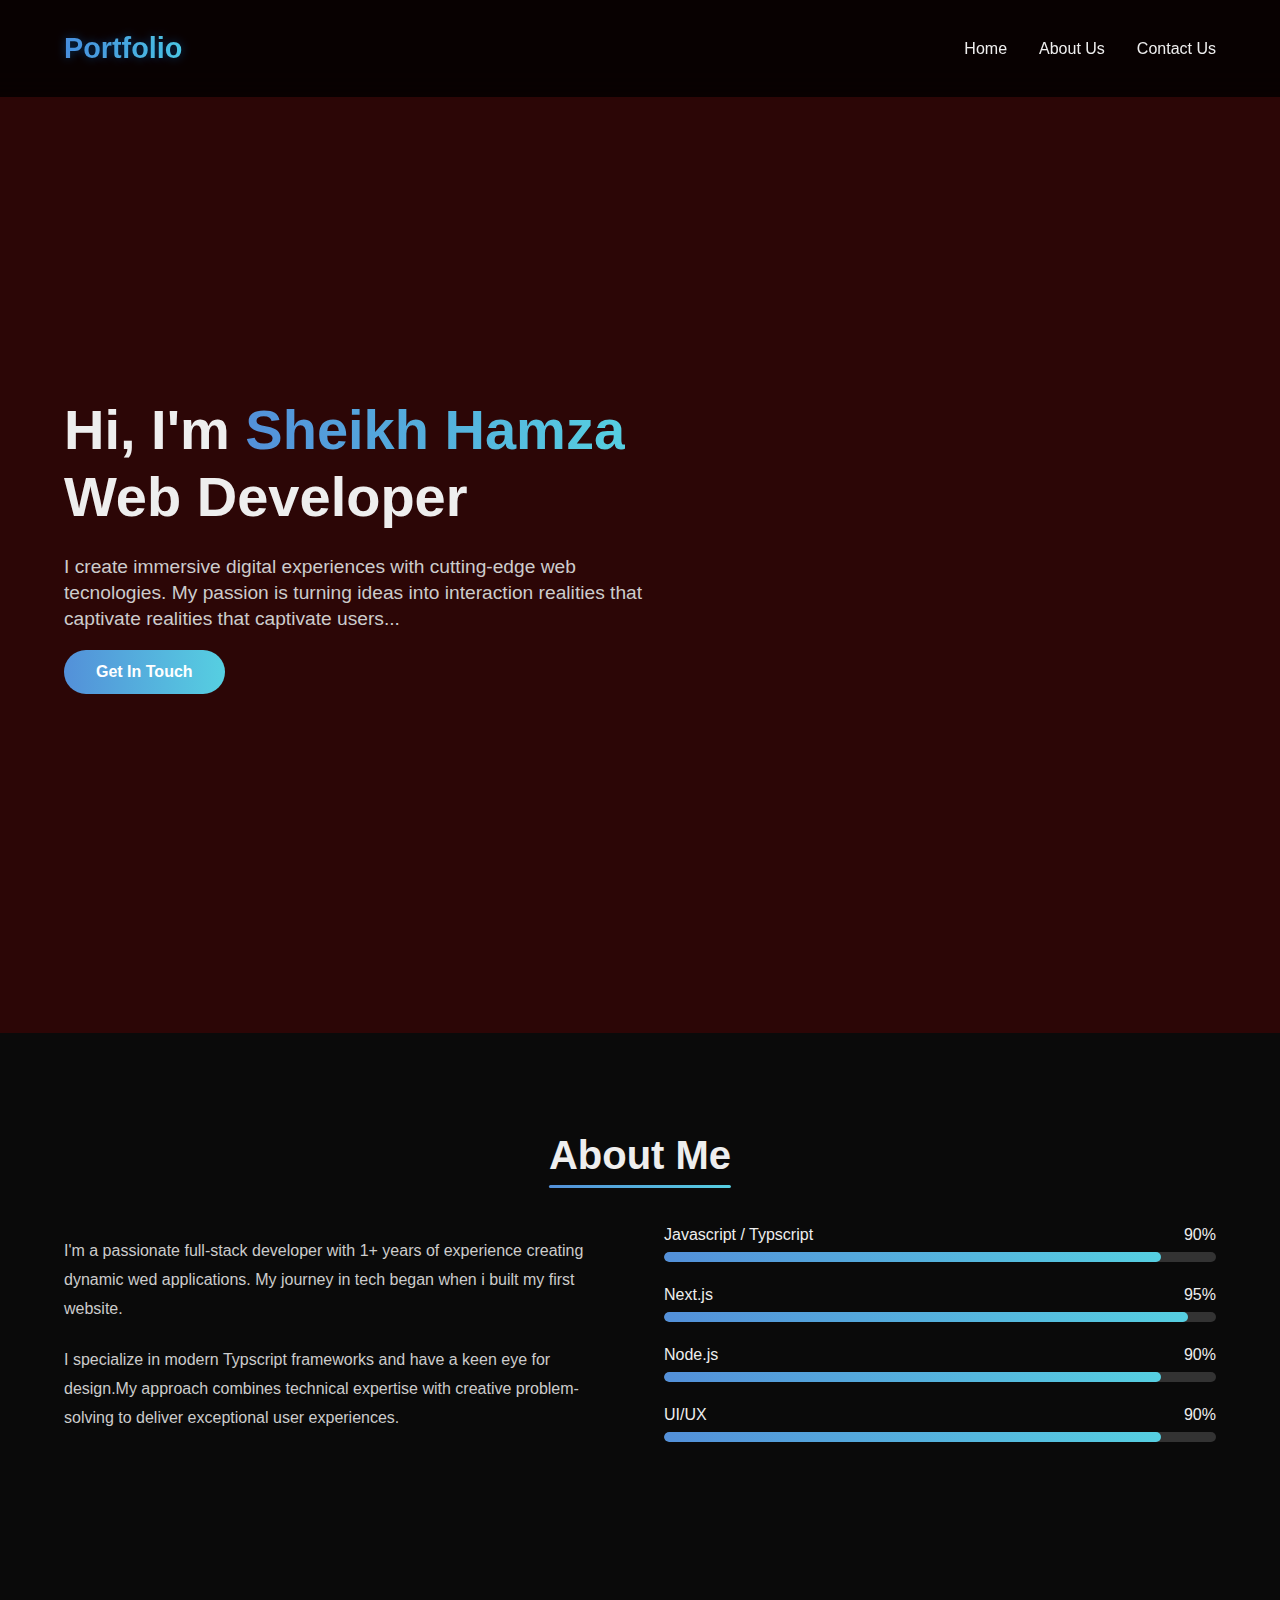
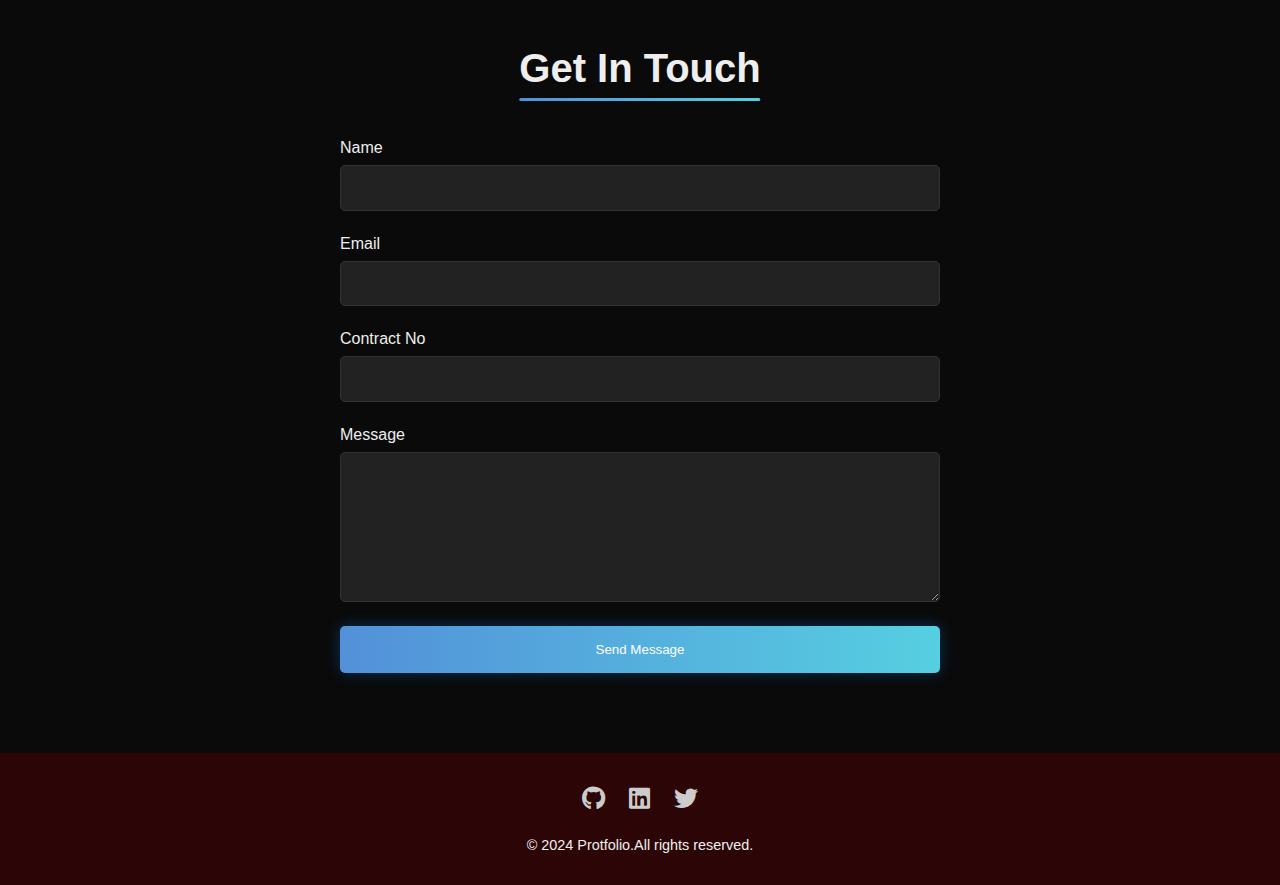
<file: Html & Css 01/index.html>
<!DOCTYPE html>
<html lang="en">
<head>
    <meta charset="UTF-8">
    <meta name="viewport" content="width=device-width, initial-scale=1.0">
    <title>Portfolio</title>
    <!-- link to font awesome -->
     <link rel="stylesheet" href="https://cdnjs.cloudflare.com/ajax/libs/font-awesome/6.7.2/css/all.min.css" />
     <!-- link to css stylesheet -->
      <link rel="stylesheet" href="style.css">
</head>
<body>
    <!-- nav -->
     <nav>
        <div class="logo">Port<span>folio</span></div>
        <div class="nav-links">
            <a href="#home">Home</a>
            <a href="#about">About Us</a>
            <a href="#contact">Contact Us</a>
        </div>
     </nav>
 
     <!-- Hero section -->

     <section class="hero" id="home">
        <div class="hero-content">
            <h1>Hi, I'm <span>Sheikh Hamza</span><br>Web Developer</h1>
            <p>I create immersive digital experiences with cutting-edge web tecnologies. My passion is turning ideas into interaction realities that captivate realities that captivate users...</p>
            <a href="#contact" class="cta-button">Get In Touch</a>
        </div>
     </section>
     <br>
     <br>
     <!-- About section -->

     <section class="about" id="about">
        <h2 class="section-title">About Me</h2>
        <div class="about-content">
            <div class="about-text">
                <p>I'm a passionate full-stack developer with 1+ years of experience creating dynamic wed applications. My journey in tech began when i built my first website. </p>

                <p>I specialize in modern Typscript frameworks and have a keen eye for design.My approach combines technical expertise with creative problem-solving to deliver exceptional user experiences.</p>
            </div>
            <div class="skills">
                <div class="skill-item">
                    <div class="skill-name">
                        <span>Javascript / Typscript</span>
                        <span>90%</span>
                    </div>
                    <div class="skill-bar">
                        <div class="skill-progress" style="width: 90%;"></div>
                    </div>
                </div>
                <div class="skill-item">
                    <div class="skill-name">
                        <span>Next.js</span>
                        <span>95%</span>
                    </div>
                    <div class="skill-bar">
                        <div class="skill-progress" style="width: 95%;"></div>
                    </div>
                </div>
                <div class="skill-item">
                    <div class="skill-name">
                        <span>Node.js</span>
                        <span>90%</span>
                    </div>
                    <div class="skill-bar">
                        <div class="skill-progress" style="width: 90%;"></div>
                    </div>
                </div>
                  <div class="skill-item">
                    <div class="skill-name">
                        <span>UI/UX</span>
                        <span>90%</span>
                    </div>
                    <div class="skill-bar">
                        <div class="skill-progress" style="width: 90%;"></div>
                    </div>
                </div>
            </div>
        </div>
 </section>

 <!-- contract section -->

 <section class="contact" id="contact">
    <!-- h2 ki styling about section mein hai. -->
    <h2 class="section-title">Get In Touch</h2>

    <form class="contact-form">
        <div class="form-group">
            <label for="name" class="form-label">Name</label>
            <input type="text" id="name" class="form-input" required>
        </div>

        <div class="form-group">
            <label for="email" class="form-label">Email</label>
            <input type="text" id="email" class="form-input" required>
        </div>
 
        <div class="form-group">
            <label for="number" class="form-label">Contract No</label>
            <input type="text" id="number" class="form-input" required>
        </div>

        <div class="form-group">
            <label for="message" class="form-label">Message</label>
            <textarea name="message" id="message" class="form-textarea" required></textarea>
        </div>

        <button type="submit" class="submit-btn">Send Message</button>
    </form>
 </section>

 <!-- footer section -->
  
 <footer>
    <div class="social-links">
        <a href="#" class="social-link"><i class="fa-brands fa-github"></i></a>
        <a href="#" class="social-link"><i class="fa-brands fa-linkedin"></i></a>
        <a href="#" class="social-link"><i class="fa-brands fa-twitter"></i></a>
    </div>
    <p class="copyright">&copy; 2024 Protfolio.All rights reserved.</p>
 </footer>
    <!-- Javascript file -->

    <!-- <script src="script.js"></script> -->
</body>
</html>
</file>
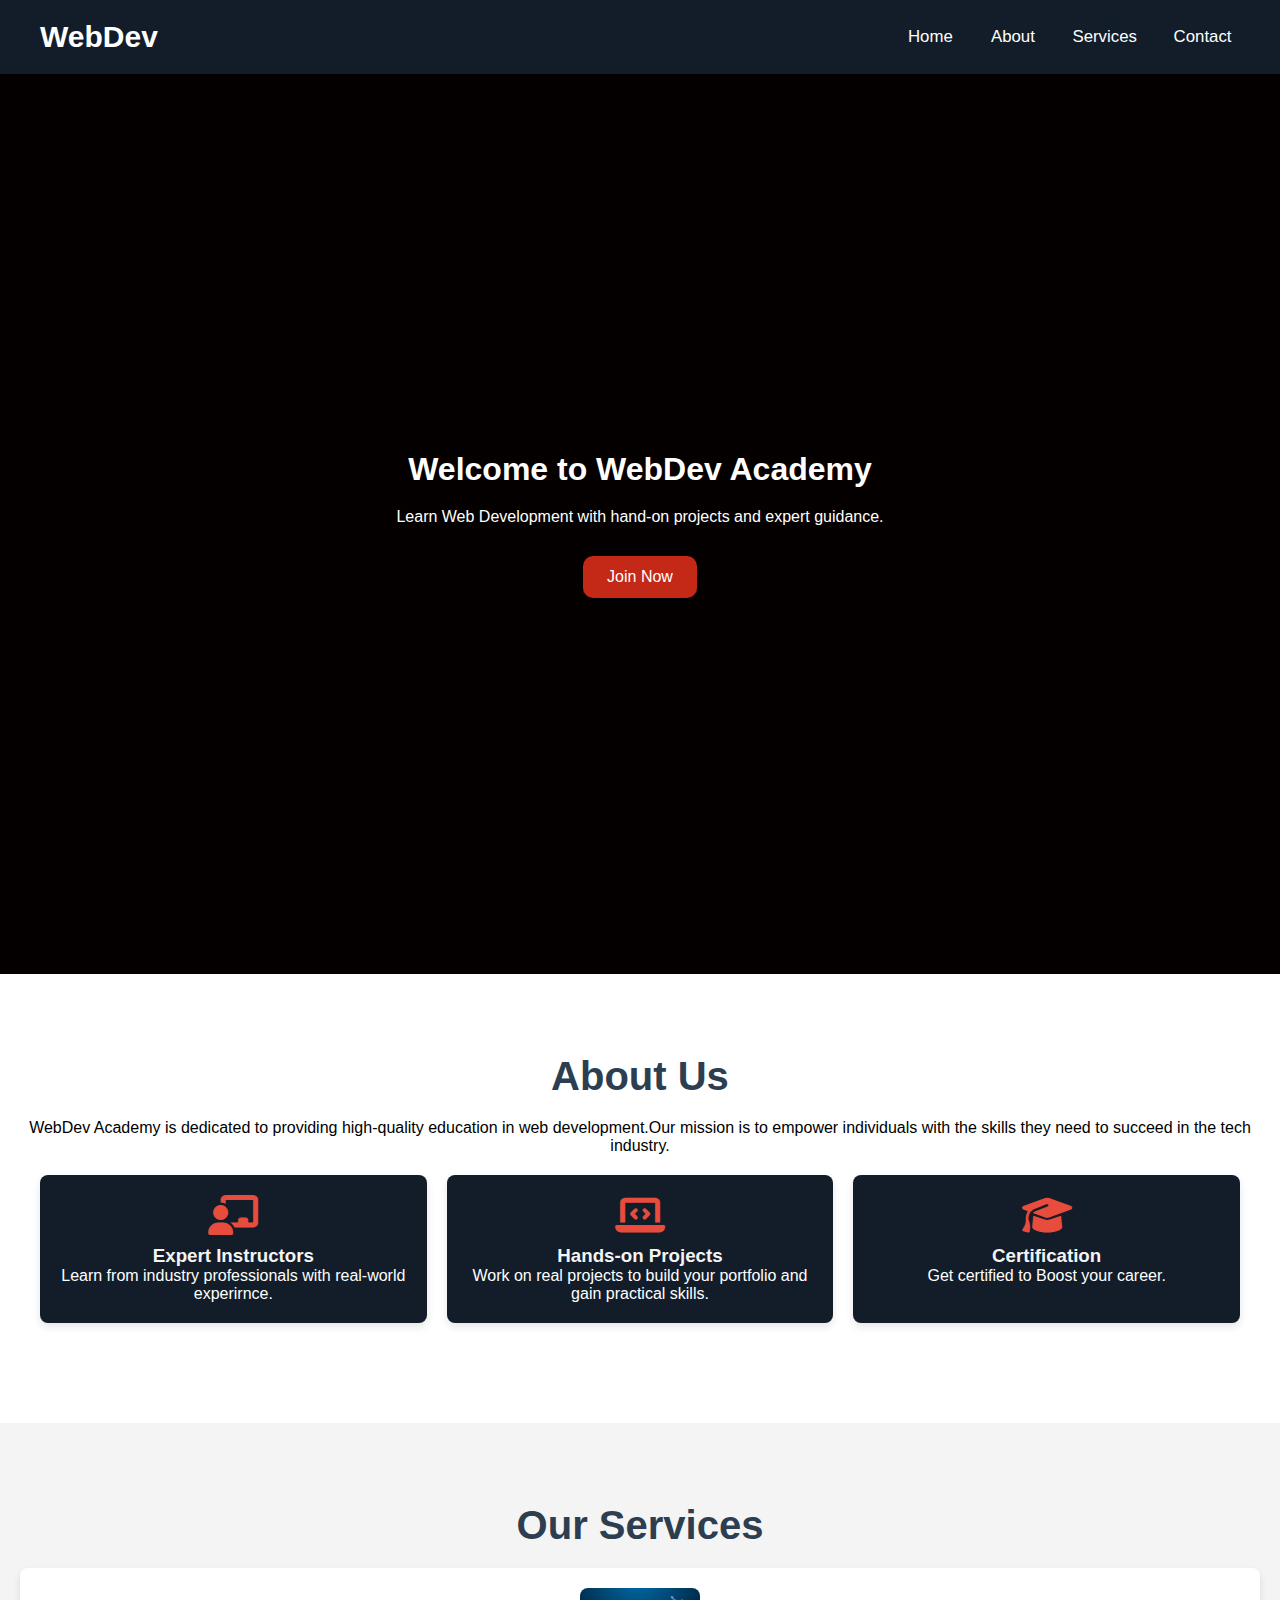
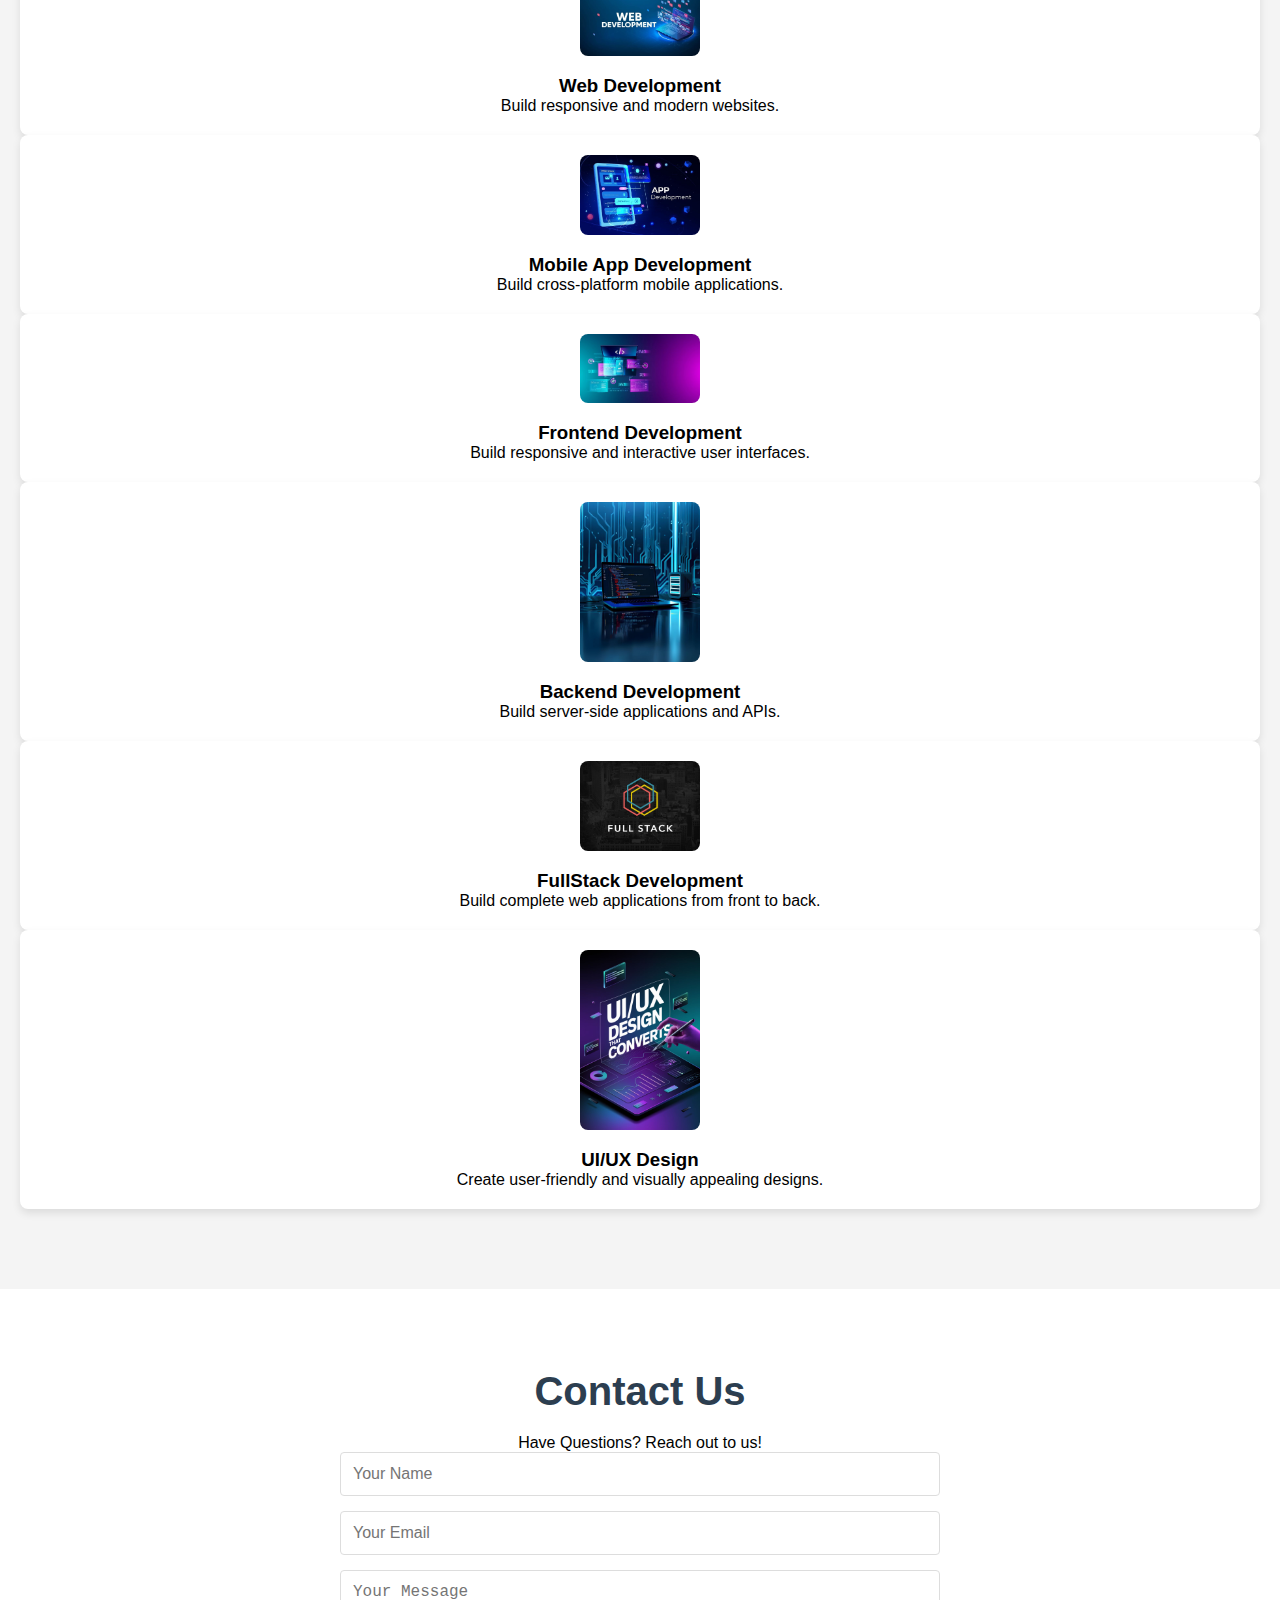
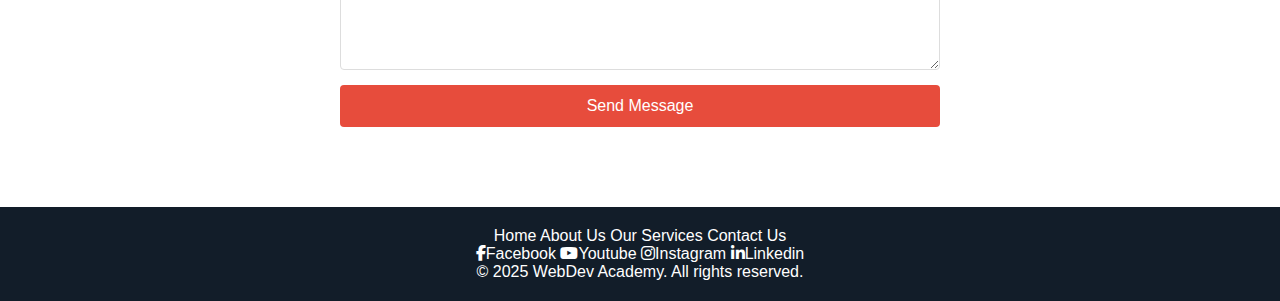
<file: Html & Css 02/index.html>
<!DOCTYPE html>
<html lang="en">
  <head>
    <meta charset="UTF-8" />
    <meta name="viewport" content="width=device-width, initial-scale=1.0" />
    <title>WebDev Project</title>
    <link rel="stylesheet" href="style.css" />
    <link rel="stylesheet" href="https://cdnjs.cloudflare.com/ajax/libs/font-awesome/6.7.2/css/all.min.css"/>
  </head>
  <body>
    <!-- Header + Navigation -->
    <header>
      <div class="logo">WebDev</div>
      <nav>
        <ul class="nav-links">
          <li><a href="#">Home</a></li>
          <li><a href="#about">About</a></li>
          <li class="dropdown">
            <a href="#services">Services</a>
            <ul class="dropdown-content">
              <li><a href="#w">Web Development</a></li>
              <li><a href="#m">Mobile App Development</a></li>
              <li><a href="#f">Frontend Development</a></li>
              <li><a href="#b">Backend Development</a></li>
              <li><a href="#fd">FullStack Development</a></li>
              <li><a href="#ud">UI/UX Design</a></li>
            </ul>
          </li>
          <li><a href="#contact">Contact</a></li>
        </ul>
      </nav>
    </header>
    <!-- Hero Section -->
    <section id="hero" class="hero">
      <div class="hero-content">
        <h1>Welcome to WebDev Academy</h1>
        <p>Learn Web Development with hand-on projects and expert guidance.</p>
        <a href="#contact" class="cta-btn">Join Now</a>
      </div>
    </section>

    <!-- About Card -->

    <section id="about" class="about">
      <h2>About Us</h2>
      <p id="color">
        WebDev Academy is dedicated to providing high-quality education in web
        development.Our mission is to empower individuals with the skills they
        need to succeed in the tech industry.
      </p>
      <div class="about-cards">
        <div class="card">
          <i class="fas fa-chalkboard-teacher"></i>
          <h3>Expert Instructors</h3>
          <p>Learn from industry professionals with real-world experirnce.</p>
        </div>
        <div class="card">
          <i class="fas fa-laptop-code"></i>
          <h3>Hands-on Projects</h3>
          <p>
            Work on real projects to build your portfolio and gain practical
            skills.
          </p>
        </div>
        <div class="card">
          <i class="fas fa-graduation-cap"></i>
          <h3>Certification</h3>
          <p>Get certified to Boost your career.</p>
        </div>
      </div>
    </section>

    <!-- Service section -->

    <section id="services" class="services">
      <h2>Our Services</h2>
      <div class="service-grid">
        <div id="w" class="service-item">
          <img src="assets/web.jpeg" alt="Web Development" />
          <h3>Web Development</h3>
          <p>Build responsive and modern websites.</p>
        </div>
        <div id="m" class="service-item">
          <img src="assets/mobile.jpeg" alt="Mobile App Development" />
          <h3>Mobile App Development</h3>
          <p>Build cross-platform mobile applications.</p>
        </div>
        <div id="f" class="service-item">
          <img src="assets/frontend.jpeg" alt="Frontend Development" />
          <h3>Frontend Development</h3>
          <p>Build responsive and interactive user interfaces.</p>
        </div>
        <div id="b" class="service-item">
          <img src="assets/backend.jpeg" alt="Backend Development" />
          <h3>Backend Development</h3>
          <p>Build server-side applications and APIs.</p>
        </div>
        <div id="fd" class="service-item">
          <img src="assets/fullstack.jpeg" alt="FullStack" />
          <h3>FullStack Development</h3>
          <p>Build complete web applications from front to back.</p>
        </div>
        <div id="ud" class="service-item">
          <img src="assets/ui.jpeg" alt="UI/UX Design" />
          <h3>UI/UX Design</h3>
          <p>Create user-friendly and visually appealing designs.</p>
        </div>
      </div>
    </section>

    <!-- Contact Section -->
    <section id="contact" class="contact">
      <h2>Contact Us</h2>
      <p>Have Questions? Reach out to us!</p>
      <form id="contact-form">
        <input type="text" name="name" placeholder="Your Name" required />
        <input type="email" name="email" placeholder="Your Email" required />
        <textarea name="message" placeholder="Your Message" required></textarea>
        <button type="submit">Send Message</button>
      </form>
    </section>
    <!-- Footer Section -->
    <footer>
      <div class="footer-content ">
        <div class="footer-links">
          <a href="#home">Home</a>
          <a href="#about">About Us</a>
          <a href="#services">Our Services</a>
          <a href="#contact">Contact Us</a>
        </div>
        <div class="footer-social">
          <a href="#"><i class="fab fa-facebook-f"></i>Facebook</a>
          <a href="#"><i class="fab fa-youtube"></i>Youtube</a>
          <a href="#"><i class="fab fa-instagram"></i>Instagram</a>
          <a href="#"><i class="fab fa-linkedin-in"></i>Linkedin</a>
          <p>&copy; 2025 WebDev Academy. All rights reserved.</p>
        </div>
      </div>
    </footer>
  </body>
</html>
</file>
<file: Html & Css 01/style.css>
/* Global style */
   :root{
    --neon-blue: #5390d9;
    --neon-pink: #56cfe1;
    --neon-purple: #72efdd;
    --neon-green: #80ffdb;
    --dark-bg: #010101;
    --darker-bg: #0a0a0a;
    --text-color: #eee;
   }

   *{
    margin: 0;
    padding: 0;
    box-sizing: border-box;
    font-family: 'Segoe UI', Tahoma, Geneva, Verdana, sans-serif;
   }

   body{
    background-color: var(--dark-bg);
    background-color: rgb(44, 6, 6);
    color: var(--text-color);
    overflow-x: hidden;
   }

   /* ========================= nav =========================== */

   nav {
    display: flex;
    justify-content: space-between;
    align-items: center;
    padding: 2rem 5%;
    position: sticky;
    width: 100%;
    top: 0;
    z-index: 1000;
    background-color: rgba(0, 0, 0, 0.8);
    backdrop-filter: blur(10px);
   }

   /* ================================= logo ============================= */

   .logo {
    font-size: 1.8rem;
    font-weight: 800;
    background: linear-gradient(90deg, var(--neon-blue), var(--neon-pink));
    -webkit-background-clip: text;
    background-clip: text;
    color:transparent;
    text-shadow: 0 0 10px rgba(0, 136, 255, 0.37);
   }

   /* ========================= nav-link ========================== */
 
   .nav-links {
    display: flex;
    gap: 2rem;
   }

   /* ======================== nav a ========================== */

   .nav-links a {
    color: var(--text-color);
    text-decoration: none;
    font-weight: 500;
    position: relative;
    transition: all 0.1s ease;
   }

   .nav-links a:hover {
    color: var(--neon-blue);
   }

   .nav-links a::after {
    content: "";
    position: absolute;
    bottom: -5px;
    left: 0;
    width: 0;
    height: 2px;
    background: linear-gradient(90deg, var(--neon-blue), var(--neon-pink));
    transition: width 0.3s ease;
   }

   .nav-links a:hover::after {
    width: 100%;

   }

   /* =========================== hero section ===================== */

   .hero {
      display: flex;
      justify-content: space-between;
      align-items: center;
      min-height: 100vh;
      padding: 0 5%;
   }

   .hero-content {
      max-width: 600px;
      z-index: 1;
   }

   .hero h1 {
      font-size: 3.5rem;
      margin-bottom: 1.5rem;
      line-height: 1.2;
   }

   .hero h1 span {
      background: linear-gradient(90deg, var(--neon-blue), var(--neon-pink), var(--neon-purple));
      --webkit-background-clip: text;
      background-clip: text;
      color: transparent;
      animation: gradientShift 5s ease infinite;
      background-size: 200% 200%;
   }

   .hero p {
      font-size: 1.2rem;
      margin-bottom: 1.2rem;
      line-height: 1.6rem;
      color: #ccc;
   }

   .cta-button {
      display: inline-block;
      padding: 0.8rem 2rem;
      background: linear-gradient(90deg, var(--neon-blue), var(--neon-pink));
      color: white;
      border: none;
      border-radius: 30px;
      font-weight: 600;
      text-decoration: none;
      cursor: pointer;
      transition: all 0.3 ease;
      box-shadow: 0 0 15px rgba(0, 136, 255, 0,5);
      position: relative;
      overflow: hidden;
   }

   .cta-button:hover {
      transform: translateY(-3px);
      box-shadow: 0 0 25px rgba(0, 136, 255, 0.8);
   }

   .cta-button::before {
      content: "";
      position: absolute;
      top: 0;
      left: -100%;
      width: 100%;
      height: 100%;
      background: linear-gradient(90deg, transparent, rgba(255, 255, 255, 0.2), transparent);
      transition: 0.5s;
   }

   .cta-button:hover::before {
      left: 100vh;
   }

/* ============================== About section ============================ */

.about {
   padding: 5rem 5%;
   background-color: var(--darker-bg);
   position: relative;
}

.about::before {
   content: "";
   position: absolute;
   top: 0;
   left: 0;
   width: 100%;
   /* height: 2px; */
   background: linear-gradient(90deg, var(--neon-blue), var(--neon-pink));
}

.section-title {
   font-size: 2.5rem;
   padding-top: 20px;
   margin-bottom: 3rem;
   text-align: center;
   position: relative;
   display: inline-block;
   left: 50%;
   transform: translateX(-50%);
}

.section-title::after {
   content: "";
   position: absolute;
   bottom: -10px;
   left: 0;
   width: 100%;
   height: 3px;
   background: linear-gradient(90deg, var(--neon-blue), var(--neon-pink));
   border-radius: 3px;
}

.about-content {
   display: flex;
   gap: 3rem;
   align-items: center;
}

.about-text {
   flex: 1;
}

.about-text p {
   margin-bottom: 1.4rem;
   line-height: 1.8;
   color: #ccc;
}

.skills {
   flex: 1;
}

.skill-item {
   margin-bottom: 1.5rem;
}

.skill-name {
   display: flex;
   justify-content: space-between;
   margin-bottom: 0.5rem;
}

.skill-bar {
   height: 10px;
   background-color: #333;
   border-radius: 5px;
   overflow: hidden;
}

.skill-progress {
   height: 100%;
   border-radius: 5px;
   background: linear-gradient(90deg, var(--neon-blue), var(--neon-pink));
   animation: fillbar 2s ease-out forwards;
}

/* =============================== contact section ============================ */

.contact {
   padding: 5rem 5%;
   background-color: var(--darker-bg);
   position: relative;
}

.contact-form {
   max-width: 600px;
   margin: 0 auto;
   display: grid;
   gap: 1.5rem;
}

.form-group {
   display: flex;
   flex-direction: column;
   gap: 0.5rem;
}

.form-label {
   font-weight: 500;
}

.form-input, .form-textarea {
   padding: 0.8rem 1rem;
   background-color: #222;
   border: 1px solid #333;
   border-radius: 5px;
   color: white;
   font-size: 1rem;
   transition: all 0.3s ease;
}

.form-input:focus, .form-textarea:focus {
   outline: none;
   border-color: var(--neon-blue);
   box-shadow: 0 0 10px rgba(0, 136, 255, 0.3);
}

.form-textarea {
   min-height: 150px;
   resize: vertical;
}

.submit-btn {
   background: linear-gradient(90deg, var(--neon-blue), var(--neon-pink));
   color: white;
   border: none;
   border-radius: 5px;
   padding: 1rem;
   font-weight: 500;
   cursor: pointer;
   transition: all 0.3s ease;
   box-shadow: 0 0 15px rgba(0, 136, 255, 0.3);
}

.submit-btn:hover {
   transform: translateX(-3px);
   box-shadow: 0 0 25px rgba(0, 136, 255, 0.5);
}

/* ================================== footer section ============================= */

footer {
   text-align: center;
   padding: 2rem;
   background-color: rgb(44, 6, 6);
   position: relative;
}

.social-links {
   display: flex;
   justify-content: center;
   gap: 1.5rem;
   margin-bottom: 1.5rem;
}

.social-link {
   color: #ccc;
   font-size: 1.5rem;
   transition: all 0.3s ease;
}

.social-link:hover {
   color: var(--neon-blue);
   transform: translateX(-3px);
}

.copyright {
   color: #eee;
   font-size: 0.9rem;
}

@keyframes fillbar {
   form {
      width: 0;
   }
   to {
      width: 100%;
   }
}

/* ========================= responsive design =========================== */

@media (max-width: 992px) {
   .hero {
      flex-direction: column;
      text-align: center;
      padding-top: 120px;
   }

   .hero-content {
      margin-bottom: 3rem;
   }

   .about-content {
      flex-direction: column;
   }
}

@media (max-width: 768px) {
   .nav-links {
      display: none;
   }

   .hero h1 {
      font-size: 2.5rem;
   }
}

/* ================================= scrollbar =========================== */

::-webkit-scrollbar {
   width: 10px;
}

::-webkit-scrollbar-track {
   background: var(--darker-bg);
}

::-webkit-scrollbar-thumb {
   background: var(--neon-purple);
   border-radius: 5px;
}

::-webkit-scrollbar-track:hover {
   background: var(--neon-pink);
}
</file>
<file: Html & Css 02/style.css>
/* Global Style  */
*{
    margin: 0;
    padding:0;
    box-sizing: border-box;
}

/* Body */
body{
    font-family: 'Segoe UI', Tahoma, Geneva, Verdana, sans-serif;
    background-color: #0b0000;
}

/* Header Section */
header{
    background-color: #121d29;
    padding: 20px 40px;
    display: flex;
    justify-content: space-between;
    align-items: center;
    position: sticky;
    top: 0;
    z-index: 1000;
}

/* Logo */
.logo{
    color: white;
    font-size: 30px;
    font-weight: bolder;
}

/* Navber */
.nav-links{
    list-style: none;
    display: flex;
    gap: 20px;
}

.nav-links li{
    position: relative;
}

.nav-links a{
    text-decoration: none;
    color: white;
    font-size: 16px;
    padding: 4px 10px;
    display: block;
    transition: background-color 0.3s;
    transform: scale(1.05);
}

.nav-links a:hover{
    background-color: #060606;
    border-radius: 4px;
}

/* Dropdown menu*/
.dropdown-content {
    position: absolute;
    top: 100%;
    left: 0;
    background-color: #34495e;
    border-radius: 5px;
    display: none;
    min-width: 150px;
    z-index: 9999;
}

.dropdown-content li{
    width: 100%;
    list-style-type: none;
    color: #f4f4f4;
}

.dropdown:hover .dropdown-content {
    position: absolute;
    display: block;
    animation: fadein 0.3s ease-in-out;
}

/* Hamburger Menu */
.hamburger{
    display: none;
    color: white;
    font-size: 24px;
    cursor: pointer;
}

/* Hero Section */
.hero{
    background: linear-gradient(rgba(0,0,0,0.5), rgba(0,0,0,0.5)), url("https://source.unsplash.com/random/1600x900");
    background-size: cover;
    background-position: center;
    height: 100vh;
    display: flex;
    justify-content: center;
    align-items: center;
    color: white;
    text-align: center;
    animation: fadein 1s ease-in-out;
}
/* Hero content */
.hero-content h1{
    font-size: 3.5rem;
    margin-bottom: 20px;
}

.hero-content p{
    font-size: 1.5rem;
    margin-bottom: 30px;
}
.cta-btn{
    display: inline-block;
    padding: 12px 24px;
    background-color: #c42817;
    color: white;
    text-decoration: none;
    border-radius: 10px;
    transition: background-color 0.3s, transform 0.2s;
}

.cta-btn:hover{
    background-color: #c0392b;
    transform: scale(1.1);
}
/* About Section */
.about{
    padding: 80px 20px;
    text-align: center;
    background: white
}
.about h2{
    font-size: 2.5rem;
    margin-bottom: 20px;
    color: #2c3e50;
}
/* About Cards */
.about-cards{
    display: grid;
    grid-template-columns: repeat(auto-fit, minmax(250px, 1fr));
    gap: 20px;
    padding: 20px;
}

.about h3{
    color: #f4f4f4;
}

.about p{
    color: white;
}
#color{
    color: black;
}
.card{
    background: #121d29;
    padding: 20px;
    border-radius: 8px;
    box-shadow: 0 4px 8px rgba(0,0,0,0.1);
    transition: transform 0.2s, box-shadow 0.2s;
}
.card:hover{
    transform: translateY(-10px);
    box-shadow: 0 8px 16px rgba(0,0,0,0.2);
}
.card i{
    font-size: 2.5rem;
    color: #e74c3c;
    margin-bottom: 10px;
}

 /* Services Section */
.services{
    padding: 80px 20px;
    background: #f4f4f4;
    text-align: center;
}
.services h2{
    font-size: 2.5rem;
    margin-bottom: 20px;
    color: #2c3e50;
}
.services-grid{
    display: grid;
    grid-template-columns: repeat(auto-fit, minmax(250px, 1fr));
    gap: 20px;
    padding: 20px;
}
.service-item{
    background: white;
    padding: 20px;
    border-radius: 8px;
    box-shadow: 0 4px 8px rgba(0,0,0,0.1);
    transition: transform 0.3s;
}
.service-item:hover{
    transform: translateY(-10px);
    background-color: #121d29;
    color: #f4f4f4;

}
.service-item img{
    width: 10%;
    height: 150;
    object-fit: cover;
    border-radius: 8px;
    margin-bottom: 15px;
}

/* Contact Section */
.contact{
    padding: 80px 20px;
    text-align: center;
    background: white;

}
.contact h2{
    font-size: 2.5rem;
    margin-bottom: 20px;
    color: #2c3e50;
}
#contact-form{
    max-width: 600px;
    margin: 0 auto;
    display: flex;
    flex-direction: column;
    gap: 15px;
}
#contact-form input,
#contact-form textarea{
    padding: 12px;
    border: 1px solid #ddd;
    border-radius: 4px;
    font-size: 1rem;

}
#contact-form textarea{
    resize: vertical;
    min-height: 100px;
}
#contact-form button{
    padding: 12px;
    background-color: #e74c3c;
    color: white;
    border: none;
    border-radius: 4px;
    font-size: 1rem;
    cursor: pointer;
    transition: background-color 0.3s;
}
#contact-form button:hover{
    background-color: #c0392b;
}

/* footer */
footer{
    background-color: #121d29;
    color: white;
    text-align: center;
    padding: 20px;
}

.footer-content a{
    text-decoration: none;
    color: white;
}

/* Animations */
@keyframes fadeln{
    from{opacity: 0;}
    to{opacity: 1;}
}

/* Responsive Design */
@media (max-width: 768px){
    .nav-links{
        display: none;
        flex-direction: column;
        position: absolute;
        top: 70px;
        left: 0;
        width: 100%;
        background-color: #2c3e50;
        padding: 20px;
    }
}
.nav-links.active{
    display: flex;
}
.hamburger{
    display: block;
}
.dropdown-content{
    position: static;
    background-color: #34495e;
}
.hero-content h1{
    font-size: 2rem;
}
.hero-content p{
    font-size: 1rem;
}
</file>
